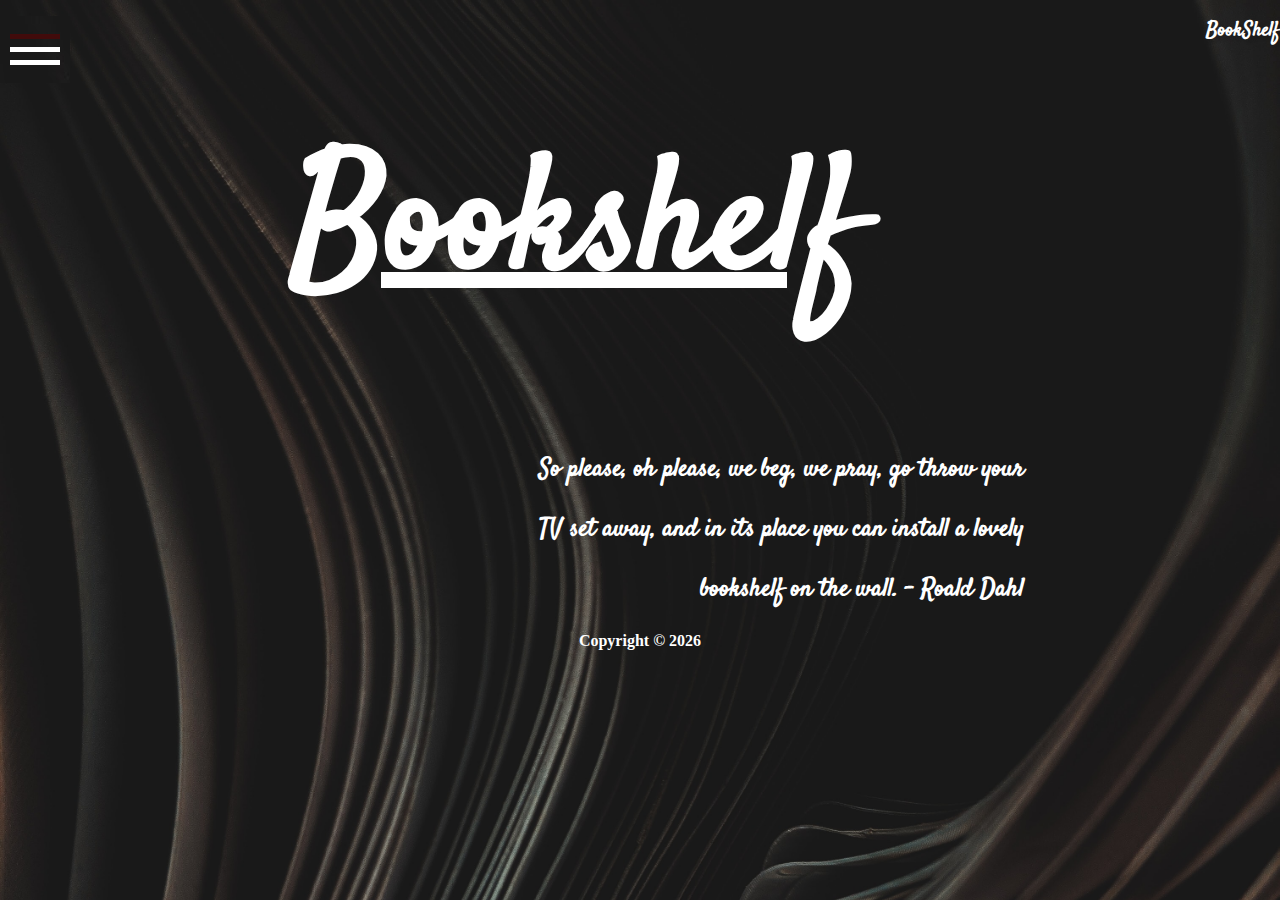
<file: index.html>
<!DOCTYPE html>
<!--[if lt IE 7]>      <html class="no-js lt-ie9 lt-ie8 lt-ie7"> <![endif]-->
<!--[if IE 7]>         <html class="no-js lt-ie9 lt-ie8"> <![endif]-->
<!--[if IE 8]>         <html class="no-js lt-ie9"> <![endif]-->
<!--[if gt IE 8]>      <html class="no-js"> <![endif]-->
<head>
    <meta charset="utf-8">
    <meta http-equiv="X-UA-Compatible" content="IE=edge">
    <meta name="viewport" content="width=device-width, initial-scale=1.0">
    <link rel="shortcut icon" href="./Images/icon.ico">
    <title>BookShelf</title>
    <meta name="description" content="">
    <meta name="viewport" content="width=device-width, initial-scale=1">
    <link rel="stylesheet" href="css/style.css" type="text/css" >
    <link rel="preconnect" href="https://fonts.googleapis.com">
    <link rel="preconnect" href="https://fonts.gstatic.com" crossorigin>
    <link href="https://fonts.googleapis.com/css2?family=Satisfy&display=swap" rel="stylesheet">
    <script src="https://ajax.googleapis.com/ajax/libs/jquery/1.10.2/jquery.min.js"></script>



</head>

<body style=" margin: 0" class="landing">
        <p><a href="./index.html" class="nav-logo">BookShelf</a></p>


        <nav class="pushy pushy-right" data-focus="#first-link">
            <div class="pushy-content">
                <p><a href="index.html" class="nav-logo1">BookShelf</a></p>
                <br>
                <br>

                <a href="index.html">Home</a>
                <a href="./about.html">Aboout Us</a></li>
                <a href="./gallery.html">Gallery</a></li>
                <a href="./checkout.html">Checkout</a></li>

            </div>
        </nav>

        <!-- Site Overlay -->
        <div class="site-overlay"></div>

        <!-- Your Content -->
        <div id="container" class="menu-btn-wrapper">
            <!-- Menu Button -->
            <button class="menu-btn">	
            
            <div class="hamburger" id="hamburger">
                
              <span class="line1"></span>
              <span class="line"></span>
              <span class="line"></span>
            </div>
        </button>
        </div>

        </nav>
        <div class="intro">
            <h1>Bookshelf</h1>

        </div>
        <div class="quote">
            <strong> </p>So please, oh please, we beg, we pray, go throw your</p>
        <p>TV set away, and in its place you can install a lovely</p>
        <p> bookshelf on the wall. - Roald Dahl</p>
        </strong>

        </div>
        <div class="footer">
            <p>
                Copyright ©
                <script>
                    document.write(new Date().getFullYear());
                </script>
        </div>


        <script src="js/script.js" type="text/javascript" async defer></script>

</body>
</html>
</file>
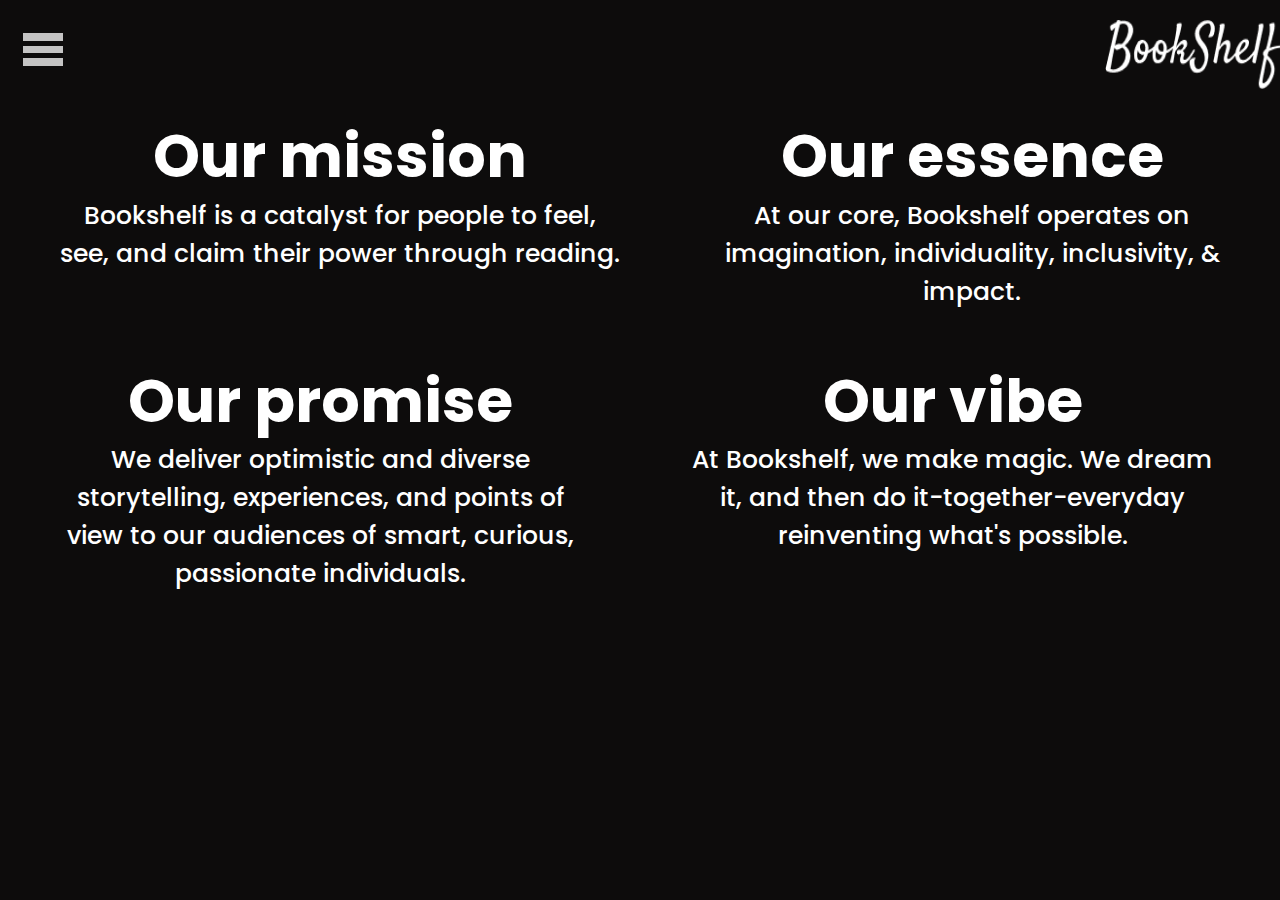
<file: about.html>
<!DOCTYPE html>
<!--[if lt IE 7]>      <html class="no-js lt-ie9 lt-ie8 lt-ie7"> <![endif]-->
<!--[if IE 7]>         <html class="no-js lt-ie9 lt-ie8"> <![endif]-->
<!--[if IE 8]>         <html class="no-js lt-ie9"> <![endif]-->
<!--[if gt IE 8]>      <html class="no-js"> <!-<![endif]-->
<html>
    <head>
        <meta charset="utf-8">
        <meta http-equiv="X-UA-Compatible" content="IE=edge">
        <title>About Us</title>
        <meta name="description" content="">
        <meta name="viewport" content="width=device-width, initial-scale=1">
        <link rel="preconnect" href="https://fonts.googleapis.com">
        <link rel="preconnect" href="https://fonts.gstatic.com" crossorigin>
        <link href="https://fonts.googleapis.com/css2?family=Poppins&display=swap" rel="stylesheet">
        <link rel="stylesheet" href="css/style.css">
    </head>
    <body class="about">
        <!--Bookshelf logo-->
        <a href="./gallery.html"><img src="images/BookShelf.png" class="bookshelf" alt="Bookshelf logo"></a>

        <!--Navigation-->
        <div class="about-nav"> 
            <img src="images/Rectangle 5.png"  class="rectangle" alt="Rectangle 5">
            <img src="images/Rectangle 6.png"  class="rectangle2" alt="Rectangle 6">
            <img src="images/Rectangle 7.png"  class="rectangle2" alt="Rectangle 7">
        </div>

        <!--Content-->
        <div class="about-container">
            <!--first row-->
            <div class="row">
                <div class="mission">
                    <div class="col-md-6">
                        <h1 class="about-heading">Our mission</h1>
                        <p class="about-paragraph">Bookshelf is a catalyst for people to feel, <br>see, and claim their power through reading.</p> 
                    </div>
                </div>

                <div class="essence">
                    <div class="col-md-6">
                        <h1 class="about-heading">Our essence</h1>
                        <p class="about-paragraph">At our core, Bookshelf operates on<br>imagination, individuality, inclusivity, &<br>impact.</p>
                    </div>
                </div>
            </div>
                
            <!--second row-->
            <div class="row">
                <div class="promise">
                    <div class="col-md-6">
                        <h1 class="about-heading">Our promise</h1>
                        <p class="about-paragraph">We deliver optimistic and diverse<br>storytelling, experiences, and points of<br>view to our audiences of smart, curious,<br>passionate individuals.</p> 
                    </div>
                </div>

                <div class="vibe">
                    <div class="col-md-6">
                        <h1 class="about-heading">Our vibe</h1>
                        <p class="about-paragraph">At Bookshelf, we make magic. We dream<br>it, and then do it-together-everyday<br>reinventing what's possible.</p>
                    </div>
                </div>
            </div>
        </div>  
        <script src="" async defer></script>
    </body>
</html>
</file>
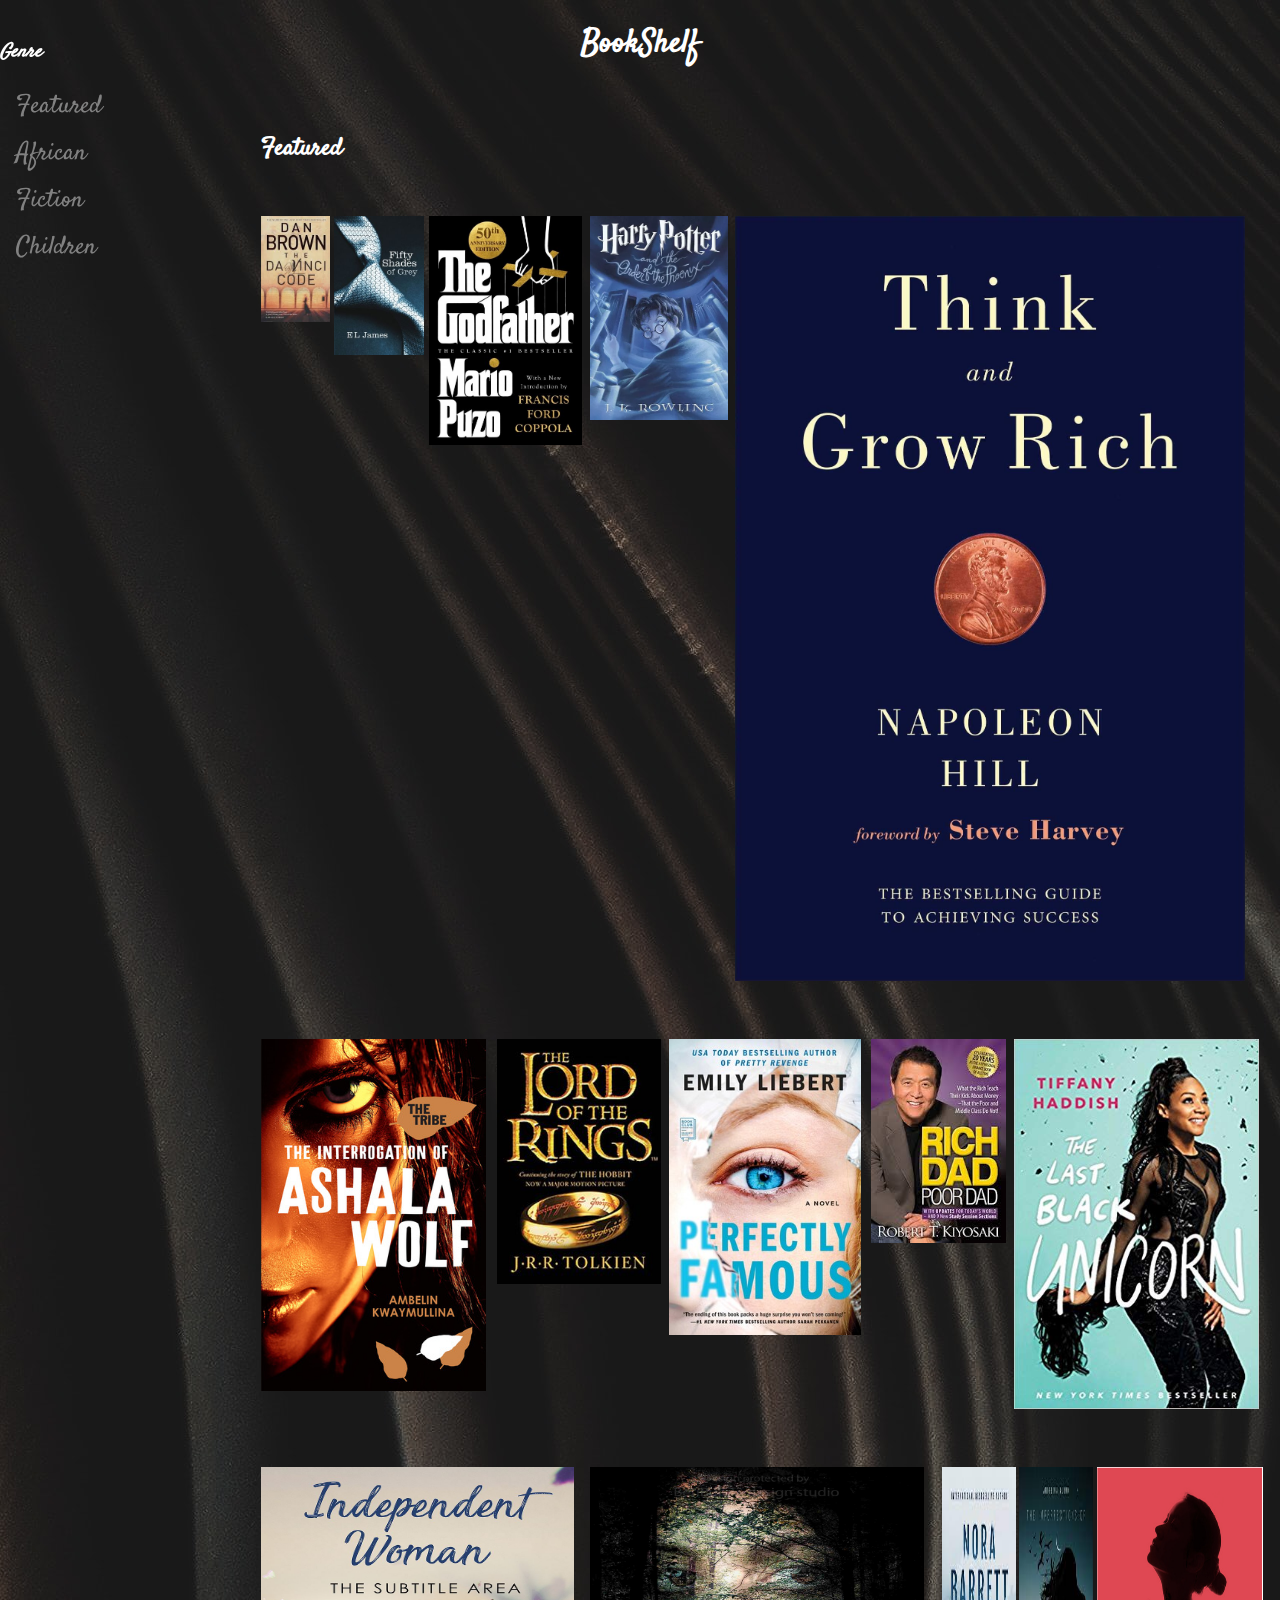
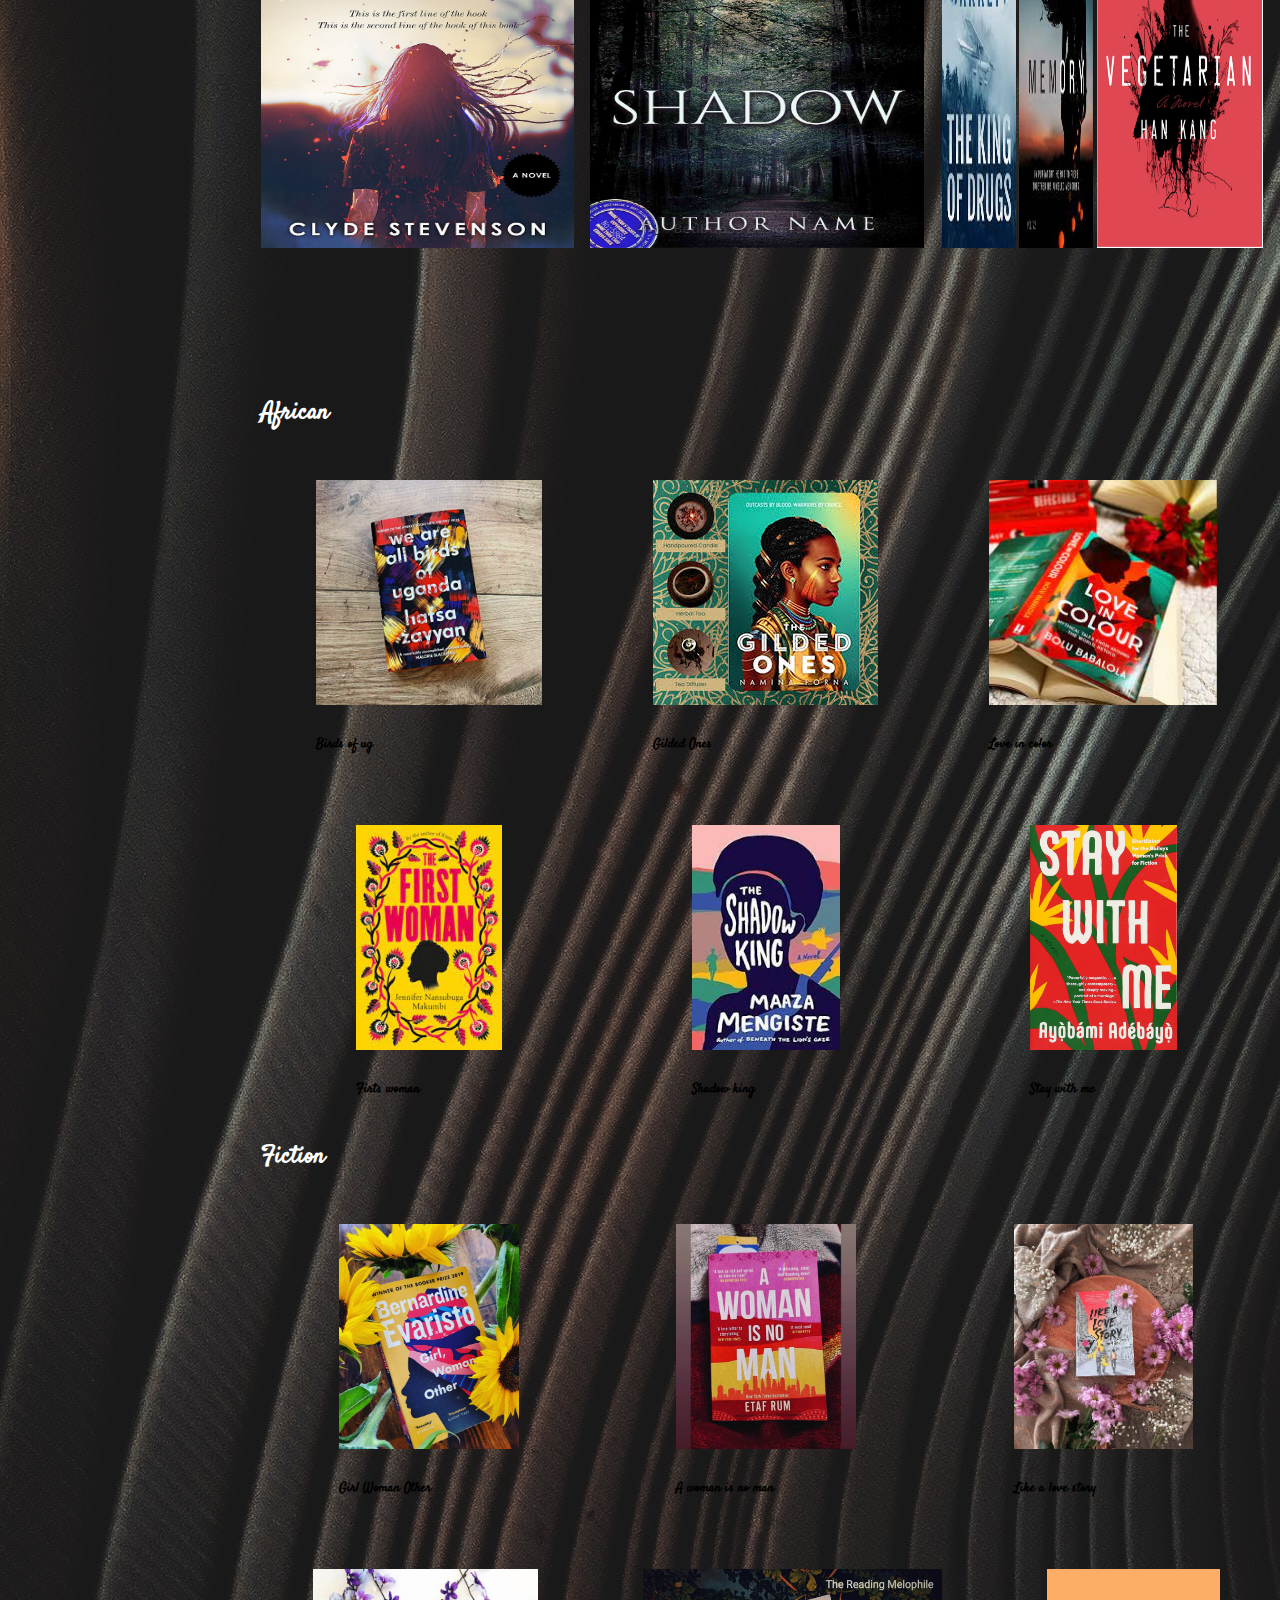
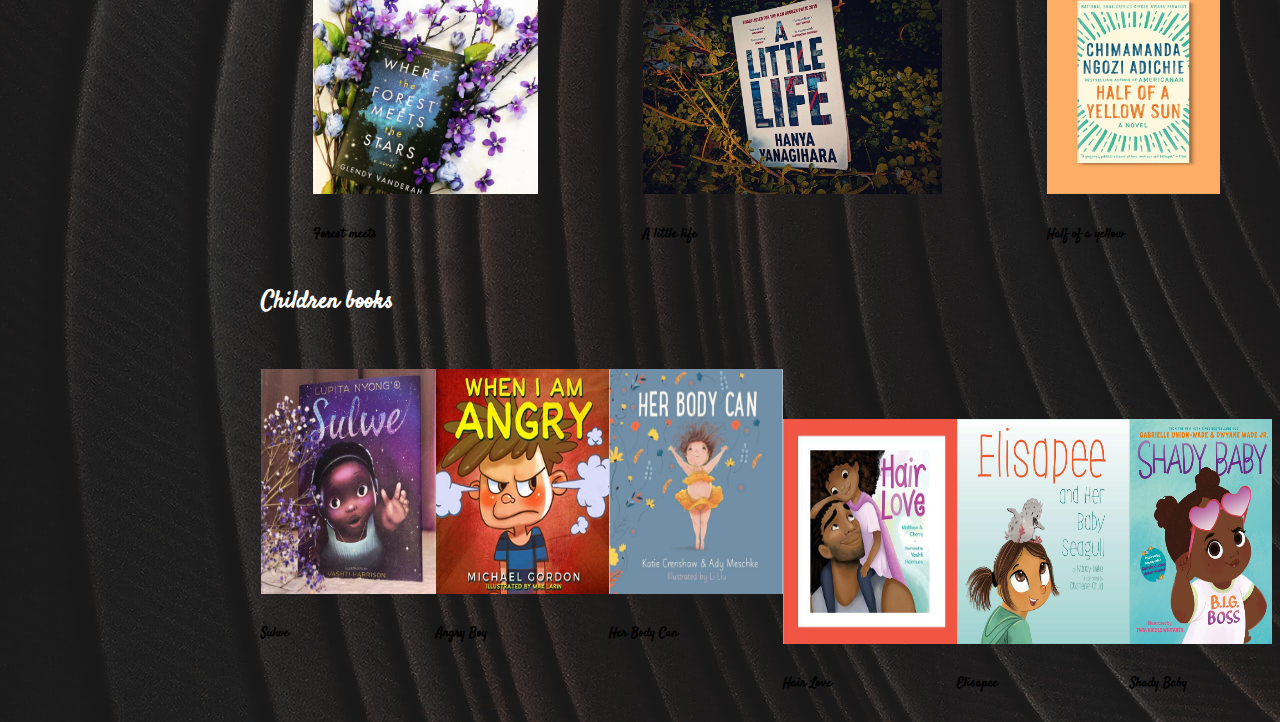
<file: gallery.html>
<!DOCTYPE html>
<html lang="en">
<head>
  <meta charset="UTF-8">
  <meta http-equiv="X-UA-Compatible" content="IE=edge">
  <meta name="viewport" content="width=device-width, initial-scale=1.0">
  <!-- Bootstrap link -->
  <link rel="stylesheet" href="https://stackpath.bootstrapcdn.com/bootstrap/4.1.3/css/bootstrap.min.css" integrity="sha384-MCw98/SFnGE8fJT3GXwEOngsV7Zt27NXFoaoApmYm81iuXoPkFOJwJ8ERdknLPMO" crossorigin="anonymous">
  <!-- adds a font-awesome link -->
 <link rel="stylesheet" href="https://cdnjs.cloudflare.com/ajax/libs/font-awesome/4.7.0/css/font-awesome.min.css">
 <!-- css link -->
  <link href="./css/style.css" rel="stylesheet" type="text/css">
  <!-- js link -->
  <title>Gallery</title>
</head>
<body class="gallery">
  <h1 style="text-align: center"> <a href="./checkout.html" style="color: white;">BookShelf</a></h1>
  <div class="sidenav">
    <h3 style="color: white;font-style: italic;" >Genre</h3>
    <a href="#featured">Featured</a>
    <a href="#african">African</a>
    <a href="#fiction">Fiction</a>
    <a href="#kids">Children</a>
  </div>
  <div class="main">
    <div class="container" id="featured">
      <h2>Featured</h2>
      <div class="row">
        <div class="col-md-2">
          <div id="book1">
          <img src="./Images/Davinci .jpeg" alt="">
          </div>
          <div class="show1">
            <h4>Davinci Code</h4>
            <p>Davinci Code is a mystery thriller by Dan Brown.<a href="https://en.wikipedia.org/wiki/The_Da_Vinci_Code#:~:text=The%20Da%20Vinci%20Code%20is,his%202000%20novel%20Angels%20%26%20Demons.&text=The%20novel%20nonetheless%20became%20a,been%20translated%20into%2044%20languages.">Read more</a></p>
          </div>
        </div>
        <div class="col-md-2">
          <div id ="book2">
          <img src="./Images/fiftyshades.jpg" alt="">
          </div>
          <div class="show2">
            <h4>Fifty Shades of Grey</h4>
            <p>An American erotic drama film by E.L James <a href="https://www.goodreads.com/book/show/10818853-fifty-shades-of-grey">Fifty Shades Of GREY</a> </p>
          </div>
        </div>
        <div class="col-md-2">
          <div id="book3">
          <img src="./Images/grandfather.jpg" alt="">
          </div>
          <div class="show3">
            <h4>Godfather</h4>
            <p>A crime novel on fictional mafia. <a href="https://www.goodreads.com/book/show/22034.The_Godfather">Godfather</a></p>
          </div>
        </div>
        <div class="col-md-2">
          <div id="book4">
          <img src="./Images/harrypotter.jpeg" alt="">
          </div>
          <div class="show4">
            <h4>Harry POrter</h4>
            <p>A fantasy collection.<a href="https://www.goodreads.com/book/show/3.Harry_Potter_and_the_Sorcerer_s_Stone">Godfather</a> </p>
          </div>
        </div>
        <div class="col-md-2">
          <div id="book5">
          <img src="./Images/Growthofrich.jpg" alt="">
          </div>
          <div class="show5">
            <h4>Growth of rich</h4>
            <p>A self help book. <a href="https://www.goodreads.com/book/show/30186948-think-and-grow-rich">Growth of Rich</a> </p>
          </div>
        </div>
      </div>
      <div class="row">
        <div class="col-md-2">
          <div id="book6">
          <img src="./Images/the-interrogation-of-ashala-wolf.jpg" alt="">
          </div>
          <div class="show6">
            <h4>Ashala Wolf</h4>
            <p><a href="https://www.goodreads.com/book/show/13552764-the-interrogation-of-ashala-wolf?from_search=true&from_srp=true&qid=hPZEkv17Ad&rank=1#other_reviews">Read more</a></p>
          </div>
        </div>
        <div class="col-md-2">
          <div id="book7">
          <img src="./Images/lordoftherings.jpg" alt="">
          </div>
          <div class="show7">
            <h4>Lord Of Rings</h4>
            <p><a href="https://www.goodreads.com/book/show/33.The_Lord_of_the_Rings">LordnOf Rings</a> </p>
          </div>
        </div>
        <div class="col-md-2">
          <div id="book8">
          <img src="./Images/perfectly-famous.jpg" alt="">
          </div>
          <div class="show8">
            <h4>Perfectly Famous</h4>
            <p><a href="https://www.goodreads.com/en/book/show/52766146-perfectly-famous">Perefctly Famous</a> </p>
          </div>
        </div>
        <div class="col-md-2">
          <div id="book9" >
          <img src="./Images/rich dad .jpeg" alt="">
          </div>
          <div class="show9">
        <a href="https://www.goodreads.com/book/show/69571.Rich_Dad_Poor_Dad">Rich dad,poor dad</a> </p>
          </div>
        </div>
        <div class="col-md-2">
          <div id="book10">
          <img src="./Images/last.jpg" alt="">
          </div>
          <div class="show10">
            <p><a href="https://www.goodreads.com/book/show/22034.The_Godfather">The last Black Unicorn</a> </p>
          </div>
        </div>
      </div>
      <div class="row">
        <div class="col-md-2">
          <img src="./Images/bookcover0000874.jpg" alt="">
          </div>
        <div class="col-md-2">
          <img src="./Images/BookdesignBetiBup33_5884.jpg" alt="">
          </div>
        <div class="col-md-2">
          <img src="./Images/download.jpeg" alt="">
        </div>
        <div class="col-md-2">
          <img src="./Images/download1.jpeg" alt="">
          </div>
        <div class="col-md-2">
          <img src="./Images/2vegetariancover.png" alt="">
        </div>
      </div>
    </div>
    <div class="container carousel slide carousel-multi-item" data-ride="carousel" id="african">
      <div class="controls-top">
        <h2>African</h2>
      </div>
      <div class="carousel-inner" role="listbox" >
        <div class="carousel-item active">
          <div class="row">
          <div class="col-md-3">
            <div class="card mb-2">
              <img class="card-img-top" src="./Images/birdsug.jpg" alt="Card image cap">
              <div class="card-body">
                <h5 class="card-title">Birds of ug</h5>
              </div>
            </div>
          </div>
          <div class="col-md-3">
            <div class="card mb-2">
              <img class="card-img-top" src="./Images/gilded.jpeg" alt="Card image cap">
              <div class="card-body">
                <h5 class="card-title">Gilded Ones</h5>
              </div>
            </div>
            </div>
            <div class="col-md-3">
              <div class="card mb-2">
                <img class="card-img-top" src="./Images/lovein.jpeg" alt="Card image cap">
                <div class="card-body">
                  <h5 class="card-title">Love in color</h5>
                </div>
              </div>
              </div>
            </div>
        </div>
        <div class="carousel-item">
          <div class="row">
          <div class="col-md-3">
            <div class="card mb-2">
              <img class="card-img-top" src="./Images/firstwoman.jpeg" alt="Card image cap">
              <div class="card-body">
                <h5 class="card-title">Firts woman</h5>
              </div>
            </div>
          </div>
          <div class="col-md-3">
            <div class="card mb-2">
              <img class="card-img-top" src="./Images/shadowking.jpeg" alt="Card image cap">
              <div class="card-body">
                <h5 class="card-title">Shadow king</h5>
              </div>
            </div>
            </div>
            <div class="col-md-3">
              <div class="card mb-2">
                <img class="card-img-top" src="./Images/stay.jpg"  alt="Card image cap">
                <div class="card-body">
                  <h5 class="card-title">Stay with me</h5>
                </div>
              </div>
              </div>
        </div>
      </div>
    </div>
    </div>
    <div class="container carousel slide carousel-multi-item" data-ride="carousel" id="fiction">
      <div class="controls-top">
        <h2>Fiction</h2>
      </div>
      <div class="carousel-inner" role="listbox" >
        <div class="carousel-item active">
          <div class="row">
          <div class="col-md-3">
            <div class="card mb-2">
              <img class="card-img-top" src="./Images/other.jpg" alt="Card image cap">
              <div class="card-body">
                <h5 class="card-title">Girl Woman Other</h5>
              </div>
            </div>
          </div>
          <div class="col-md-3">
            <div class="card mb-2">
              <img class="card-img-top" src="./Images/woman.jpg" alt="Card image cap">
              <div class="card-body">
                <h5 class="card-title">A woman is no man</h5>
              </div>
            </div>
            </div>
            <div class="col-md-3">
              <div class="card mb-2">
                <img class="card-img-top" src="./Images/lovestory.jpg" alt="Card image cap">
                <div class="card-body">
                  <h5 class="card-title">Like a love story</h5>
                </div>
              </div>
              </div>
            </div>
        </div>
        <div class="carousel-item">
          <div class="row">
          <div class="col-md-3">
            <div class="card mb-2">
              <img class="card-img-top" src="./Images/forest1.jpg" alt="Card image cap">
              <div class="card-body">
                <h5 class="card-title">Forest meets</h5>
              </div>
            </div>
          </div>
          <div class="col-md-3">
            <div class="card mb-2">
              <img class="card-img-top" src="./Images/life.jpg" alt="Card image cap">
              <div class="card-body">
                <h5 class="card-title">A little life</h5>
              </div>
            </div>
            </div>
            <div class="col-md-3">
              <div class="card mb-2">
                <img class="card-img-top" src="./Images/yellow.jpg" height="225px" alt="Card image cap">
                <div class="card-body">
                  <h5 class="card-title">Half of a yellow</h5>
                </div>
              </div>
              </div>
        </div>
      </div>
    </div>
    <div class="container" id="kids">
      <h2>Children books</h2>
    <div class="row">
      <div class="col-md-3">
        <div class="card mb-2">
        <img src="./Images/sulwe.jpg" alt="">
        <div class="card-body">
          <h5 class="card-title">Sulwe</h5>
        </div>
      </div>
      </div>
      <div class="col-md-3">
        <div class="card mb-2">
        <img src="./Images/angry.jpg" alt="">
        <div class="card-body">
          <h5 class="card-title">Angry Boy</h5>
        </div>
      </div>
      </div>
      <div class="col-md-3">
        <div class="card mb-2">
        <img src="./Images/body.png" alt="">
        <div class="card-body">
          <h5 class="card-title">Her Body Can</h5>
        </div>
      </div>
      </div>
      <div class="row">
      <div class="col-md-3">
        <div class="card mb-2">
        <img src="./Images/hair.jpg" alt="">
        <div class="card-body">
          <h5 class="card-title">Hair Love</h5>
        </div>
      </div>
      </div>
      <div class="col-md-3">
        <div class="card mb-2">
        <img src="./Images/elisa.jpg" alt="">
        <div class="card-body">
          <h5 class="card-title">Elisapee</h5>
        </div>
        </div>
      </div>
      <div class="col-md-3">
        <div class="card mb-2">
        <img src="./Images/shady.jpg" alt="">
        <div class="card-body">
          <h5 class="card-title">Shady Baby</h5>
        </div>
      </div>
      </div>
    </div>
    </div>
    </div>
    </div>
    <script src="https://code.jquery.com/jquery-3.3.1.slim.min.js" integrity="sha384-q8i/X+965DzO0rT7abK41JStQIAqVgRVzpbzo5smXKp4YfRvH+8abtTE1Pi6jizo" crossorigin="anonymous"></script>
    <script src="https://cdnjs.cloudflare.com/ajax/libs/popper.js/1.14.3/umd/popper.min.js" integrity="sha384-ZMP7rVo3mIykV+2+9J3UJ46jBk0WLaUAdn689aCwoqbBJiSnjAK/l8WvCWPIPm49" crossorigin="anonymous"></script>
    <script src="https://stackpath.bootstrapcdn.com/bootstrap/4.1.3/js/bootstrap.min.js" integrity="sha384-ChfqqxuZUCnJSK3+MXmPNIyE6ZbWh2IMqE241rYiqJxyMiZ6OW/JmZQ5stwEULTy" crossorigin="anonymous"></script>
    <script src="js/script.js"></script>
  </body>
</html>
</file>
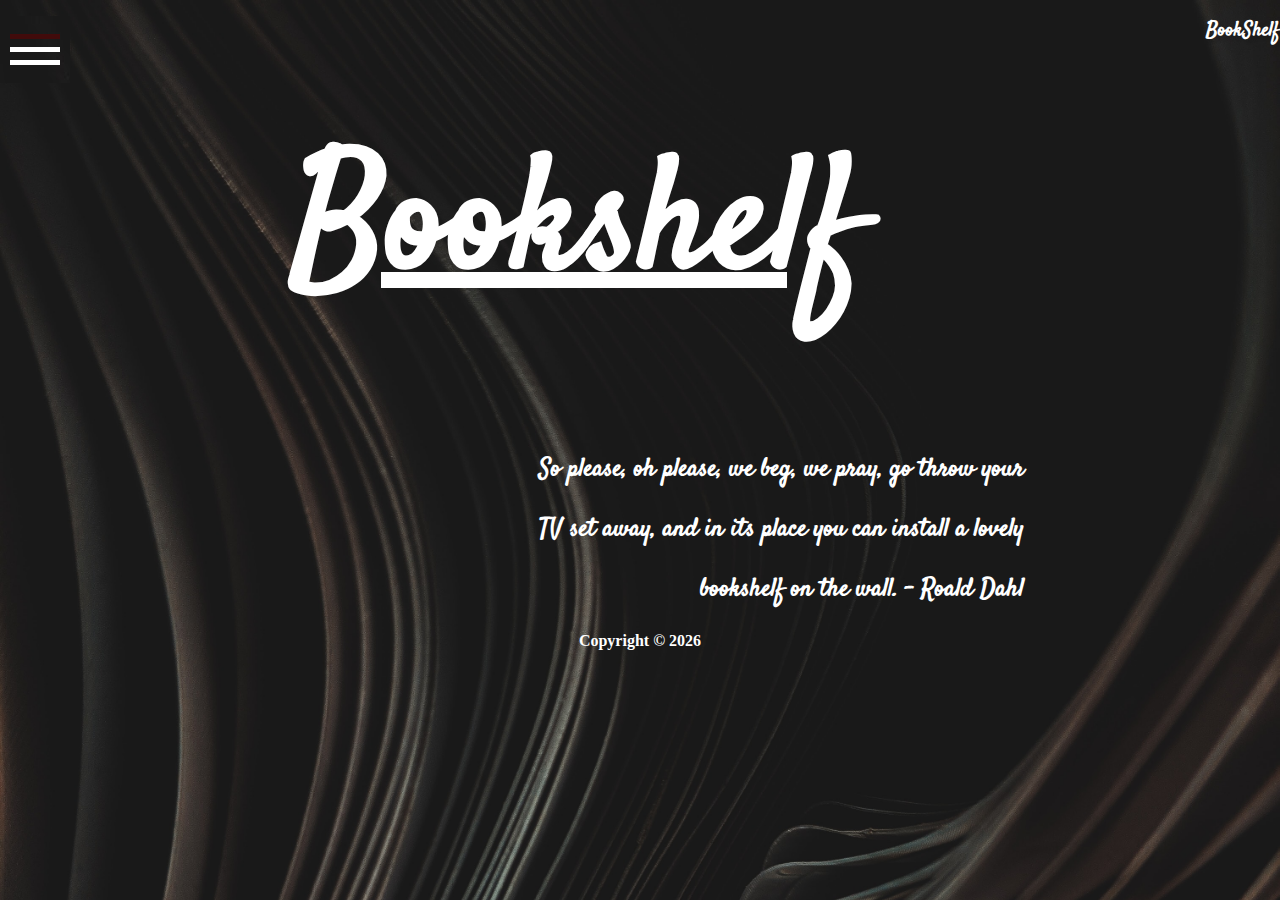
<file: landingpage.html>
<!DOCTYPE html>
<!--[if lt IE 7]>      <html class="no-js lt-ie9 lt-ie8 lt-ie7"> <![endif]-->
<!--[if IE 7]>         <html class="no-js lt-ie9 lt-ie8"> <![endif]-->
<!--[if IE 8]>         <html class="no-js lt-ie9"> <![endif]-->
<!--[if gt IE 8]>      <html class="no-js"> <!--<![endif]-->
<html>

<head>
    <meta charset="utf-8">
    <meta http-equiv="X-UA-Compatible" content="IE=edge">
    <meta name="viewport" content="width=device-width, initial-scale=1.0">
    <link rel="shortcut icon" href="./Images/icon.ico">
    <title>BookShelf</title>
    <meta name="description" content="">
    <meta name="viewport" content="width=device-width, initial-scale=1">
    <link rel="stylesheet" href="/css/style.css">
    <link rel="preconnect" href="https://fonts.googleapis.com">
    <link rel="preconnect" href="https://fonts.gstatic.com" crossorigin>
    <link href="https://fonts.googleapis.com/css2?family=Satisfy&display=swap" rel="stylesheet">
    <script src="http://ajax.googleapis.com/ajax/libs/jquery/1.10.2/jquery.min.js"></script>



    </script>


</head>

<body style=" margin: 0" class="landing">
        <p><a href="./landingpage.html" class="nav-logo">BookShelf</a></p>


        <nav class="pushy pushy-right" data-focus="#first-link">
            <div class="pushy-content">
                <p><a href="landingpage.html" class="nav-logo1">BookShelf</a></p>
                <br>
                <br>

                <a href="./landingpage.html">Home</a>
                <a href="./about.html">Aboout Us</a></li>
                <a href="./gallery.html">Gallery</a></li>
                <a href="./checkout.html">Checkout</a></li>

            </div>
        </nav>

        <!-- Site Overlay -->
        <div class="site-overlay"></div>

        <!-- Your Content -->
        <div id="container" class="menu-btn-wrapper">
            <!-- Menu Button -->
            <button class="menu-btn">	
            
            <div class="hamburger" id="hamburger">
                
              <span class="line1"></span>
              <span class="line"></span>
              <span class="line"></span>
            </div>
        </button>
        </div>

        </nav>
        <div class="intro">
            <h1>Bookshelf</h1>

        </div>
        <div class="quote">
            <strong> </p>So please, oh please, we beg, we pray, go throw your</p>
        <p>TV set away, and in its place you can install a lovely</p>
        <p> bookshelf on the wall. - Roald Dahl</p>
        </strong>

        </div>
        <div class="footer">
            <p>
                Copyright ©
                <script>
                    document.write(new Date().getFullYear());
                </script>
        </div>


        <script src="/js/index.js" async defer></script>



</body>

</html>
</file>
<file: css/style.css>
/* gallery styles start */
@import url("https://fonts.googleapis.com/css2?family=Satisfy&display=swap");
.gallery{
  background-image: url("../Images/background.jpg");
  font-family:Satisfy
}
.sidenav {
  height: 100%;
  width: 160px;
  position: fixed;
  z-index: 1;
  top: 0;
  left: 0;
  overflow-x: hidden;
  padding-top: 20px;
}
.sidenav a {
  padding: 6px 8px 6px 16px;
  text-decoration: none;
  font-size: 25px;
  color: #818181;
  display: block;
}
.sidenav a:hover {
  color: #f1f1f1;
}
.main{
  margin-left: 20%;
  margin-top: 5%;
}
.show1,.show2,.show3,.show4,.show5,.show6,.show7,.show8,.show9,.show10{
  display: none;
}
h2{
  color: white;
}
.row img{
  height: 75%;
  width: 95%;
}
.col-md-3{
  border-radius: 5%;
}
 h5{
  color: black;
}
 .col-md-3 img{
  width: 100%;
  height: 225px;
}
.carousel-inner > .item {
  position: relative;
  display: none;
  -webkit-transition: 0.6s ease-in-out left;
  -moz-transition: 0.6s ease-in-out left;
  -o-transition: 0.6s ease-in-out left;
  transition: 0.6s ease-in-out left;
}
/* gallery ends */

/* -------=====Checkout Starts=======-------- */
.text-center{
    font-family: Satisfy;
    font-size: 32px;
}
.choice{
  display: none;
  color: #ffffff;
}
.btn{
  background-color: #ffffff;
}
th,td{
  color: #ffffff;
}
.delivery{
  display: none;
}
.checkout{
    background-image: url(../Images/background.jpg);
    color: #ffffff;
    background-repeat: no-repeat;
    background-size: cover;
}
.form-checkout{
    background-color: #041E2D;
    background-size: cover;
}
.float-container {
    border: 3px;
    padding: 20px;
}

.float-child {
    width: 50%;
    float: left;
    padding: 20px;
    border: 2px ;
}
ul{
	list-style: none;
}
a{
	text-decoration:none;
}
.heading-checkout{
	text-align: center;
	font-family: myriad pro;
	letter-spacing: 1px;
	width:100%;
	height: 200px;
	background-color: #032F32;
	display: flex;
	border-radius: 5px 5px 0px 0px;
	flex-direction: column;
	justify-content: center;
	align-items: center;
	box-shadow:inset 2px 2px 100px rgba(0,0,0,0.2); 
}
.heading-checkout p:nth-child(1){
	font-weight: bold;
	color: #ffffff;
	font-size: 26px;
}
.heading-checkout p:nth-child(2){
	font-size:12px;
	color: #E9E9E9;
	font-family: calibri;
}
.heading-checkout p{
	line-height:10px;
	margin: 10px;
}
.input-container{
	display: flex;
	height: 100px;
	width: 350px;
	justify-content:space-around;
	align-items: center;
	background-color:#041E2D;
	border-radius:50px;
	box-shadow: 1px 2px 12px rgba(0,0,0,0.2);
	box-sizing: border-box;
	margin-top: -15%;
}
.p-icon{
	width:70px;
	height: 70px;
	border-radius: 50%;
	background-color:#373e46;
	display: flex;
	justify-content: center;
	align-items: center;
	margin: 20px;
}
.p-icon img{
	height: 30px;
}
.user-inputs{
	display: flex;
	flex-direction: column;
}
.user-inputs input{
	width:140px;
	height: 25px;
	font-family: calibri;
	border: none;
	outline: none;
	margin: 3px;
	background-color: #032F32;
	color: #FFFFFF;
	padding:5px;
	animation: animation-1 ease 7s;
}
.user-inputs input::placeholder{
	color: #ffffff;
}
.check-box {
	display: flex;
	justify-content:center;
	align-items: center;
	font-family: myriad pro;
	font-size: 12px;
}
.check-box p{
	color: #e0e0e0;
}
.login{
	width:140px;
	height: 40px;
	border:none;
	outline: none;
	background-color: #041E2D;
	color: #ffffff;
	font-family: myriad pro;
	font-weight: bold;
	font-size: 16px;
	box-shadow: 1px 1px 12px rgba(0,0,0,0.2);
	border-radius:20px;
}
.forget{
	font-family: myriad pro;
	font-size: 12px;
	color:#9e9fa0;
}
.social {
	display: flex;
	justify-content: center;
	padding: 0px;
}
.social  li a{
	width: 40px;
	height: 40px;
	display: flex;
	justify-content: center;
	align-items: center;
	margin: 5px;
	box-shadow: 1px 2px 12px rgba(0,0,0,0.2);
	border-radius:5px;
}
.social li a i{
color:#FFFFFF;
font-size: 14px;
}
.social li a:hover{
	background-color: #032F32;
	transition:linear 0.5s;
}

button:active{
	transform: scale(1.1);
}
.input-container input:focus{
	background-color: transparent;
	border-bottom: 1px solid #032F32;
	transition: all ease 0.5s;
}
.check-box,.login,.forget{
	margin: 10px ;
}


/* -------=====Checkout ends=======-------- */
/*----landing page begins----*/
.landing {
    background: url("../Images/background.jpg");
    background-size: cover;
    -webkit-background-size: cover;
    -moz-background-size: cover;
    -o-background-size: cover;
    background-size: cover;
    background-repeat: no-repeat;
    -webkit-transition: 0.7s ease-in;
    transition: 0.4s ease-in;
     padding: 0;
    margin-bottom: 0;
    margin-top: -50px;
    color:#ffffff;
    /* transition properties and type. */
}



.nav-logo {
    font-family: 'Satisfy', cursive;
    font-weight: bold;
    color:white;
    text-shadow: 4px 4px 3px rgba(0, 0, 0, 0.1);
    float: right;
    font-size: 20px;
}

.nav-logo1 {
    font-family: 'Satisfy', cursive;
    font-weight: bold;
    color: white;
    text-shadow: 4px 4px 3px rgba(0, 0, 0, 0.1);
    float: center;
    font-size: 30px;
}
/* .body1 {
    background: url("/Images/");
    background-repeat: no-repeat;
    background-size: cover;
    color: black;
    object-fit: cover;
    background-size: cover;
     padding: 0;
    margin-top: -17px;
    margin-bottom: -12px;
} */

.intro {
    width: 50%;
    margin-left: 20%;
    margin-right: 50%;
    text-align: center;
    font-family: 'Satisfy', cursive;
    font-size: 80px;
    text-decoration-line: underline;
    text-decoration-line: underline;
    text-decoration-line: underline;
    padding-top: 0;
    padding-bottom: 0;
		margin-top: -6%;
}

.quote {
    font-family: 'Satisfy', cursive;
    text-align: right;
    font-size: 25px;
    margin-left: 10%;
    margin-right: 20%;
    /* padding-bottom: 5%; */
    padding-top: 0;
		margin-top: 0;
}

.footer {
    text-align: center;
    font-weight: bold;
}


/* Menu Appearance */

.pushy {
    font-family: 'Satisfy', cursive;
    position: fixed;
    font-size: 30px;
    width: 300px;
    height: 100%;
    top: 0;
    z-index: 9999;
    background-color: black;
    overflow: auto;
    -webkit-overflow-scrolling: touch;
    /* enables momentum scrolling in iOS overflow elements */
}

.pushy a {
    display: block;
    color: #b3b3b1;
    padding: 15px 30px;
    text-decoration: none;
}

.pushy a:hover {
    color: #FFF;
}

.pushy ul:first-child {
    margin-top: 10px;
}

.pushy.pushy-left {
    left: 0;
}

.pushy.pushy-right {
    right: 0;
}

.pushy-content {
    visibility: hidden;
}


/* Menu Movement */

.pushy-left {
    transform: translate3d(-300px, 0, 0);
}

.pushy-open-left #container,
.pushy-open-left .push {
    transform: translate3d(300px, 0, 0);
}

.pushy-right {
    transform: translate3d(300px, 0, 0);
}


/*.pushy-open-right #container,*/

.pushy-open-right .push {
    transform: translate3d(-300px, 0, 0);
}

.pushy-open-left .pushy,
.pushy-open-right .pushy {
    transform: translate3d(0, 0, 0);
}

.pushy-open-left .pushy-content,
.pushy-open-right .pushy-content {
    visibility: visible;
}


/* Menu Transitions */

#container,
.pushy,
.push {
    transition: transform 0.2s cubic-bezier(0.16, 0.68, 0.43, 0.99);
}

.pushy-content {
    transition: visibility 0.2s cubic-bezier(0.16, 0.68, 0.43, 0.99);
}


/* Site Overlay */

.site-overlay {
    display: none;
}

.pushy-open-left .site-overlay,
.pushy-open-right .site-overlay {
    display: block;
    position: fixed;
    top: 0;
    right: 0;
    bottom: 0;
    left: 0;
    z-index: 9998;
    background-color: rgba(0, 0, 0, 0.5);
    animation: fade 500ms;
}

@keyframes fade {
    0% {
        opacity: 0;
    }
    100% {
        opacity: 0.8;
    }
}

@-webkit-keyframes fade {
    0% {
        opacity: 0;
    }
    100% {
        opacity: 1;
    }
}


/* Submenu Appearance */

.pushy-submenu{
    /* Submenu Buttons */
    /* Submenu Icon */
}

.pushy-submenu ul {
    padding-left: 15px;
    transition: max-height 0.2s ease-in-out, visibility 0.2s ease-in-out;
}

.pushy-submenu ul .pushy-link {
    transition: opacity 0.2s ease-in-out;
}

.pushy-submenu button {
    width: 100%;
    color: white;
    padding: 15px 30px;
    text-align: left;
    background: transparent;
    border: 0;
}

.pushy-submenu button:hover {
    color: #FFF;
}

.pushy-submenu>a,
.pushy-submenu>button {
    position: relative;
}

.pushy-submenu>a::after,
.pushy-submenu>button::after {
    content: '';
    display: block;
    height: 11px;
    width: 8px;
    position: absolute;
    top: 50%;
    right: 15px;
    transform: translateY(-50%);
    transition: transform 0.2s;
}


/* Submenu Movement */

.pushy-submenu-closed ul {
    max-height: 0;
    overflow: hidden;
    visibility: hidden;
}

.pushy-submenu-closed .pushy-link {
    opacity: 0;
}

.pushy-submenu-open ul {
    max-height: 1000px;
    visibility: visible;
}

.pushy-submenu-open .pushy-link {
    opacity: 0.8;
}

.pushy-submenu-open a::after,
.pushy-submenu-open button::after {
    transform: translateY(-50%) rotate(90deg);
}


/* Menu Button */

.menu-btn-wrapper {
    position: relative;
    z-index: 10000000
}

.menu-btn {
    padding: 10px;
    background-image: url("/Images/background.jpg");
    text-align: center;
    cursor: pointer;
    border: 0px;
    z-index: 100000;
    position: relative
}

.hamburger .line1 {
    width: 50px;
    height: 5px;
    background-color: #410B0B;
    ;
    display: block;
    margin: 8px auto;
    transition: all 0.5s ease-in-out;
}

.hamburger .line {
    width: 50px;
    height: 5px;
    background-color: white;
    display: block;
    margin: 8px auto;
    transition: all 0.5s ease-in-out;
}

.hamburger:hover {
    cursor: pointer;
}

.hamburger .menu {
    float: left;
}

.pushy-open-right #hamburger .line:nth-child(2) {
    opacity: 0.7;
}

.pushy-open-right #hamburger .line1:nth-child(1) {
    transform: translateY(13px) rotate(45deg);
}

.pushy-open-right #hamburger .line:nth-child(3) {
    transform: translateY(-13px) rotate(-45deg);
}

.pushy-open-right .site-overlay .line:nth-child(2) {
    opacity: 0;
}

.pushy-open-right .site-overlay .line:nth-child(1) {
    transform: translateY(13px) rotate(45deg);
}

.pushy-open-right .site-overlay .line:nth-child(3) {
    transform: translateY(-13px) rotate(-45deg);
}
/*---landingpageends---*/
/*---about page starts---*/
.about {
    background-color: #0D0C0C;
    background-size: cover;
		overflow-x: hidden;
}

.bookshelf {
    position: absolute;
    width: 178px;
    height: 69px;
    top: 20px;
    left: 1105px;
    font-family: 'Satisfy';
    font-style: normal;
    font-weight: normal;
    font-size: 48px;
    line-height: 69px;
}

.about-nav {
    cursor: pointer;
}

.rectangle {
    display: block;
    width: 40px;
    padding-top: 25px;
    margin-left: 15px;
}

.rectangle2 {
    display: block;
    margin-top: 5px;
    width: 40px;
    margin-left: 15px;
}

.about-heading {
    color: #FFFFFF;
    font-family: 'Poppins';
    font-weight: 700;
    font-size: 60px;
    line-height: 0px;
    text-align: center;
}

.about-paragraph {
    color: #FFFFFF;
    font-family: 'Poppins';
    font-weight: 500;
    font-size: 25px;
    text-align: center;
    margin: 0px;
}

.row {
    justify-content: space-around;
    display: flex;
    margin-top: 50px;
}
/*---about page ends---*/
</file>
